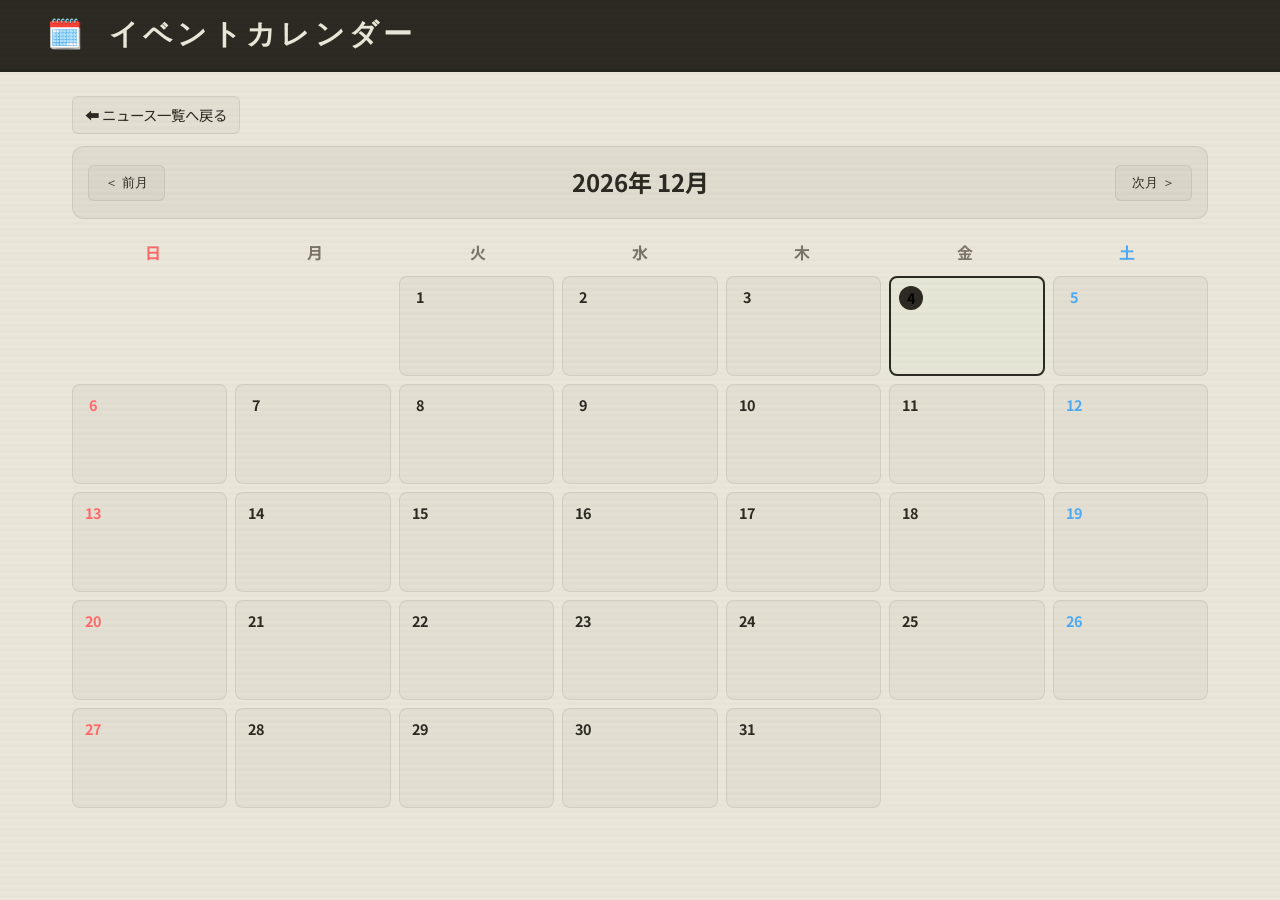
<file: docs/calendar.html>
<!DOCTYPE html>
<html lang="ja">

<head>
    <meta charset="UTF-8">
    <meta name="viewport" content="width=device-width, initial-scale=1.0">
    <title>イベントカレンダー - Game News Bot</title>
    <meta name="referrer" content="no-referrer">
    <link rel="icon" href="logo.png">
    <link rel="stylesheet" href="style.css">

    <style>
        /* Inline CSS placeholder for calendar-specific layout. 
       We will migrate this to style.css in the next step. */
    </style>
</head>

<body>
    <div class="bg-effects"></div>

    <!-- ===== TOP HEADER BAR ===== -->
    <header class="top-bar">
        <div class="top-bar-inner">
            <h1 class="logo">🗓️ イベントカレンダー</h1>

            <div class="header-actions" style="margin-left: auto; display: flex; align-items: center; gap: 15px;">
                <!-- Button moved to main column -->
            </div>
        </div>
    </header>

    <!-- ===== CALENDAR LAYOUT ===== -->
    <div class="layout" style="grid-template-columns: 1fr; max-width: 1200px; margin: 0 auto;">
        <main class="main-content">

            <div style="margin-bottom: 12px;">
                <a href="index.html" class="calendar-link-btn"
                    style="display: inline-flex; align-items: center; gap: 6px; text-decoration: none; background: var(--bg-card); border: 1px solid var(--border-light); padding: 6px 12px; border-radius: 6px; color: var(--text-primary); font-size: 0.9rem; transition: all 0.2s;">
                    ⬅️ ニュース一覧へ戻る
                </a>
            </div>

            <div class="calendar-controls"
                style="display: flex; justify-content: space-between; align-items: center; margin-bottom: 20px; padding: 15px; background: var(--bg-secondary); border-radius: 12px; border: 1px solid var(--border-light);">
                <button id="prev-month-btn"
                    style="background: var(--bg-card); border: 1px solid var(--border-light); color: var(--text-primary); padding: 8px 16px; border-radius: 6px; cursor: pointer; transition: 0.2s;">＜
                    前月</button>
                <h2 id="current-month-display" style="margin: 0; font-size: 1.5rem; color: var(--text-primary);">
                    読み込み中...</h2>
                <button id="next-month-btn"
                    style="background: var(--bg-card); border: 1px solid var(--border-light); color: var(--text-primary); padding: 8px 16px; border-radius: 6px; cursor: pointer; transition: 0.2s;">次月
                    ＞</button>
            </div>

            <div class="calendar-container">
                <!-- Weekday Headers -->
                <div class="calendar-weekdays"
                    style="display: grid; grid-template-columns: repeat(7, 1fr); text-align: center; font-weight: bold; margin-bottom: 10px; color: var(--text-muted);">
                    <div style="color: #ff6b6b">日</div>
                    <div>月</div>
                    <div>火</div>
                    <div>水</div>
                    <div>木</div>
                    <div>金</div>
                    <div style="color: #4dabf7">土</div>
                </div>

                <!-- The actual grid cells go here -->
                <div id="calendar-grid" class="calendar-grid"
                    style="display: grid; grid-template-columns: repeat(7, 1fr); gap: 8px; min-height: 500px;">
                    <!-- JS generated cells -->
                </div>
            </div>

        </main>
    </div>

    <script src="calendar.js"></script>
</body>

</html>
</file>
<file: docs/style.css>
/* =============================================================================
   Game News Bot — NieR:Automata UI × GameMakers structure
   3-column layout: left filters | main news | right events
   ============================================================================= */

@import url('https://fonts.googleapis.com/css2?family=JetBrains+Mono:wght@400;500;700&family=Noto+Sans+JP:wght@300;400;500;700&display=swap');

:root {
  --bg-primary: #eae6d9;
  --bg-secondary: #e0dcd0;
  --bg-card: rgba(60, 55, 42, 0.03);
  --bg-card-hover: rgba(60, 55, 42, 0.07);
  --border-main: rgba(60, 55, 42, 0.20);
  --border-light: rgba(60, 55, 42, 0.10);
  --text-primary: #2c2a22;
  --text-secondary: #4a4639;
  --text-muted: #7a7568;
  --text-dark: #eae6d9;
  --accent: #2c2a22;
  --cat-release: #b07840;
  --cat-sale: #8a7a20;
  --cat-update: #3a8850;
  --cat-tech: #2e7aaa;
  --cat-cg: #8a50a8;
  --cat-business: #a07040;
  --cat-industry: #2a8a80;
  --cat-esports: #b05040;
  --cat-other: #7a7568;
}

*,
*::before,
*::after {
  margin: 0;
  padding: 0;
  box-sizing: border-box;
}

html {
  scroll-behavior: smooth;
}

body {
  font-family: 'Noto Sans JP', sans-serif;
  background: var(--bg-primary);
  color: var(--text-primary);
  min-height: 100vh;
  line-height: 1.7;
  -webkit-font-smoothing: antialiased;
}

a {
  color: inherit;
  text-decoration: none;
}

/* Scan lines */
.bg-effects {
  position: fixed;
  inset: 0;
  pointer-events: none;
  z-index: 100;
}

.bg-effects::before {
  content: '';
  position: absolute;
  inset: 0;
  background: repeating-linear-gradient(0deg,
      transparent, transparent 3px,
      rgba(0, 0, 0, 0.012) 3px, rgba(0, 0, 0, 0.012) 6px);
}

/* =============================================================
   TOP HEADER BAR
   ============================================================= */
.top-bar {
  background: var(--text-primary);
  color: var(--text-dark);
  padding: 10px 0;
  border-bottom: 3px solid rgba(0, 0, 0, 0.15);
  overflow: hidden;
  position: relative;
  z-index: 10;
}

.top-bar-inner {
  max-width: 1400px;
  margin: 0 auto;
  padding: 0 32px;
  display: flex;
  align-items: center;
  gap: 16px;
  flex-wrap: wrap;
}

.logo-icon {
  width: 90px;
  height: 90px;
  border-radius: 50%;
  clip-path: circle(50%);
  object-fit: cover;
  object-position: center 30%;
  flex-shrink: 0;
  margin: 0 0 -30px 0;
}

.logo {
  font-family: 'JetBrains Mono', monospace;
  font-size: 1.8rem;
  font-weight: 700;
  letter-spacing: 0.15em;
  white-space: nowrap;
  margin: 0 15px;
  /* Adds space on both sides of GAME NEWS BOT */
}

.logo-sub {
  font-size: 0.78rem;
  font-weight: 700;
  opacity: 0.6;
}

.last-updated {
  margin-left: auto;
  font-family: 'JetBrains Mono', monospace;
  font-size: 0.72rem;
  font-weight: 700;
  opacity: 0.5;
  display: flex;
  align-items: center;
  gap: 6px;
}

.pulse-dot {
  width: 6px;
  height: 6px;
  background: var(--text-dark);
  animation: blink 1.5s step-end infinite;
}

@keyframes blink {

  0%,
  100% {
    opacity: 1
  }

  50% {
    opacity: 0
  }
}

/* =============================================================
   3-COLUMN LAYOUT
   ============================================================= */
.layout {
  max-width: 1400px;
  margin: 0 auto;
  padding: 24px 32px;
  display: grid;
  grid-template-columns: 200px 1fr 300px;
  gap: 28px;
  align-items: start;
}

/* =============================================================
   LEFT SIDEBAR — Category Nav
   ============================================================= */
.sidebar-left {
  position: sticky;
  top: 24px;
}

.nav-menu {
  display: flex;
  flex-direction: column;
  gap: 2px;
}

.filter-btn {
  display: flex;
  align-items: center;
  gap: 8px;
  padding: 10px 14px;
  border: none;
  background: transparent;
  color: var(--text-muted);
  font-size: 0.82rem;
  font-weight: 700;
  cursor: pointer;
  transition: all 0.15s ease;
  font-family: 'Noto Sans JP', sans-serif;
  text-align: left;
  border-left: 3px solid transparent;
}

.filter-btn:hover {
  color: var(--text-primary);
  background: var(--bg-card-hover);
}

.filter-btn.active {
  color: var(--text-primary);
  font-weight: 700;
  border-left-color: var(--text-primary);
  background: var(--bg-card-hover);
}

/* =============================================================
   MAIN CONTENT
   ============================================================= */
.main-content {
  min-width: 0;
}

/* Poem / Daily Report */
.poem-section {
  margin-bottom: 20px;
}

.poem-card {
  border: 1px solid var(--border-main);
  background: var(--bg-card);
}

.poem-label {
  padding: 8px 16px;
  border-bottom: 1px solid var(--border-light);
  font-family: 'JetBrains Mono', monospace;
  font-size: 0.72rem;
  font-weight: 700;
  color: var(--text-muted);
  letter-spacing: 0.1em;
}

.poem-text {
  padding: 14px 16px;
  font-size: 0.88rem;
  font-weight: 700;
  line-height: 1.8;
  color: var(--text-secondary);
  white-space: pre-wrap;
}

/* =============================================================
   FEATURED NEWS — prominent top stories
   ============================================================= */
.featured-section {
  margin-bottom: 28px;
}

.featured-title {
  font-family: 'JetBrains Mono', monospace;
  font-size: 0.85rem;
  font-weight: 700;
  color: var(--text-primary);
  letter-spacing: 0.08em;
  padding-bottom: 10px;
  border-bottom: 2px solid var(--text-primary);
  margin-bottom: 12px;
}

.featured-grid {
  display: grid;
  grid-template-columns: 1fr 1fr 1fr;
  gap: 12px;
}

.featured-card:nth-child(n+4) {
  display: none;
}

.featured-card {
  display: flex;
  flex-direction: column;
  gap: 0;
  border: 2px solid var(--border-main);
  background: var(--bg-card);
  text-decoration: none;
  color: inherit;
  transition: all 0.15s ease;
  overflow: hidden;
}

.featured-card:hover {
  border-color: var(--text-primary);
  background: var(--bg-card-hover);
  transform: translateY(-2px);
}

.featured-img {
  width: 100%;
  aspect-ratio: 16/9;
  overflow: hidden;
  background: var(--bg-secondary);
}

.featured-img img {
  width: 100%;
  height: 100%;
  object-fit: cover;
  display: block;
}

.featured-card-body {
  padding: 14px 16px;
  display: flex;
  flex-direction: column;
  gap: 8px;
}

.featured-badge {
  font-size: 0.7rem;
  font-weight: 700;
  color: var(--text-muted);
  letter-spacing: 0.03em;
}

.featured-card-title {
  font-size: 1rem;
  font-weight: 700;
  line-height: 1.5;
  color: var(--text-primary);
}

.featured-card-meta {
  display: flex;
  gap: 12px;
  font-size: 0.73rem;
  font-weight: 700;
  color: var(--text-muted);
}

/* --- News Section --- */
.news-section {
  display: flex;
  flex-direction: column;
  gap: 0;
}

/* Article thumbnail */
.article-thumb {
  flex-shrink: 0;
  width: 240px;
  height: 135px;
  overflow: hidden;
  background: var(--bg-secondary);
  border: 1px solid var(--border-light);
}

.article-thumb img {
  width: 100%;
  height: 100%;
  object-fit: cover;
  display: block;
  image-rendering: auto;
  transform: translateZ(0);
  -webkit-backface-visibility: hidden;
  backface-visibility: hidden;
}

/* Category Group */
.category-group {
  margin-bottom: 24px;
}

.category-group.hidden {
  display: none;
}

.category-header {
  display: flex;
  align-items: center;
  gap: 6px;
  padding: 10px 0;
  border-bottom: 2px solid var(--text-primary);
  margin-bottom: 0;
}

.category-icon {
  font-size: 1rem;
}

.category-name {
  font-size: 0.95rem;
  font-weight: 700;
  color: var(--text-primary);
}

.category-count {
  margin-left: auto;
  font-family: 'JetBrains Mono', monospace;
  font-size: 0.72rem;
  font-weight: 700;
  color: var(--text-muted);
}

/* Article Cards — horizontal rows */
.article-list {
  display: flex;
  flex-direction: column;
}

.article-card {
  display: flex;
  align-items: center;
  gap: 16px;
  padding: 14px 0;
  border-bottom: 1px solid var(--border-light);
  transition: background 0.12s;
  cursor: pointer;
}

.article-card:hover {
  background: var(--bg-card-hover);
  margin: 0 -12px;
  padding-left: 12px;
  padding-right: 12px;
}

.article-card.importance-high .article-title {
  font-weight: 700;
}

.article-info {
  flex: 1;
  min-width: 0;
}

.article-title {
  font-size: 0.92rem;
  font-weight: 700;
  color: var(--text-primary);
  line-height: 1.5;
  margin-bottom: 4px;
}

.article-meta {
  display: flex;
  align-items: center;
  gap: 14px;
  font-size: 0.76rem;
  font-weight: 700;
  color: var(--text-muted);
}

.article-source {
  font-weight: 700;
  color: var(--text-secondary);
}

.article-time {
  font-family: 'JetBrains Mono', monospace;
  font-size: 0.76rem;
  font-weight: 700;
}

.article-arrow {
  color: var(--text-muted);
  font-size: 0.8rem;
  font-weight: 700;
  flex-shrink: 0;
  transition: transform 0.15s;
}

.article-card:hover .article-arrow {
  transform: translateX(3px);
  color: var(--text-primary);
}

/* Source color badges */
.source-4gamer {
  color: var(--cat-release);
}

.source-automaton {
  color: var(--cat-update);
}

.source-ign {
  color: var(--cat-esports);
}

.source-famitsu {
  color: var(--cat-sale);
}

.source-gamemakers {
  color: var(--cat-tech);
}

.source-denfami {
  color: var(--cat-cg);
}

.source-unity {
  color: var(--cat-tech);
}

.source-cgworld {
  color: var(--cat-business);
}

.source-gamebiz {
  color: var(--text-muted);
}

/* Loading / Empty */
.loading-state,
.empty-state {
  text-align: center;
  padding: 60px 20px;
  color: var(--text-muted);
}

.loading-spinner {
  width: 20px;
  height: 20px;
  border: 2px solid var(--border-main);
  border-top-color: var(--text-primary);
  border-radius: 50%;
  animation: spin 0.8s linear infinite;
  margin: 0 auto 12px;
}

@keyframes spin {
  to {
    transform: rotate(360deg);
  }
}

.loading-text {
  font-size: 0.82rem;
  font-weight: 700;
}

.empty-icon {
  font-size: 1.5rem;
  margin-bottom: 10px;
}

.empty-text {
  font-size: 0.82rem;
  font-weight: 700;
}

/* =============================================================
   RIGHT SIDEBAR — Events Calendar Widget
   ============================================================= */
.sidebar-right {
  position: sticky;
  top: 24px;
}

.sidebar-title {
  font-family: 'JetBrains Mono', monospace;
  font-size: 0.82rem;
  font-weight: 700;
  color: var(--text-primary);
  letter-spacing: 0.08em;
  padding-bottom: 10px;
  border-bottom: 2px solid var(--text-primary);
  margin-bottom: 12px;
}

.events-calendar {
  display: flex;
  flex-direction: column;
  gap: 12px;
}

/* Month group — compact */
.cal-month {
  border: 1px solid var(--border-main);
  background: var(--bg-card);
}

.cal-month-header {
  display: flex;
  align-items: center;
  gap: 8px;
  padding: 8px 12px;
  background: var(--text-primary);
  color: var(--text-dark);
  font-family: 'JetBrains Mono', monospace;
  font-size: 0.78rem;
  font-weight: 700;
}

.cal-month-num {
  font-size: 1rem;
}

.cal-month-label {
  font-size: 0.72rem;
  font-weight: 700;
  opacity: 0.7;
}

.cal-event-count {
  margin-left: auto;
  font-size: 0.65rem;
  font-weight: 700;
  opacity: 0.5;
}

/* Compact event rows */
.cal-event-list {
  display: flex;
  flex-direction: column;
}

.cal-event {
  display: flex;
  align-items: flex-start;
  gap: 10px;
  padding: 8px 12px;
  border-bottom: 1px solid var(--border-light);
  text-decoration: none;
  color: inherit;
  transition: background 0.12s;
}

.cal-event:last-child {
  border-bottom: none;
}

.cal-event:hover {
  background: var(--bg-card-hover);
}

.cal-event.event-past {
  opacity: 0.35;
}

.cal-date {
  flex-shrink: 0;
  width: 36px;
  text-align: center;
}

.cal-date-day {
  font-family: 'JetBrains Mono', monospace;
  font-size: 1rem;
  font-weight: 700;
  color: var(--text-primary);
  line-height: 1.1;
}

.cal-date-weekday {
  font-family: 'JetBrains Mono', monospace;
  font-size: 0.6rem;
  color: var(--text-muted);
  font-weight: 700;
}

.cal-date-range {
  font-family: 'JetBrains Mono', monospace;
  font-size: 0.58rem;
  font-weight: 700;
  color: var(--text-muted);
}

.cal-event-info {
  flex: 1;
  min-width: 0;
}

.cal-event-name {
  font-size: 0.76rem;
  font-weight: 700;
  color: var(--text-primary);
  line-height: 1.3;
  margin-bottom: 2px;
}

.cal-event-detail {
  font-size: 0.65rem;
  font-weight: 700;
  color: var(--text-muted);
}

.cal-event-venue {
  display: block;
  overflow: hidden;
  text-overflow: ellipsis;
  white-space: nowrap;
}

.cal-countdown {
  flex-shrink: 0;
  font-family: 'JetBrains Mono', monospace;
  font-size: 0.6rem;
  font-weight: 700;
  padding: 2px 6px;
  white-space: nowrap;
  border: 1px solid;
  align-self: flex-start;
  margin-top: 2px;
}

.cal-countdown.upcoming {
  border-color: var(--border-main);
  color: var(--text-muted);
}

.cal-countdown.soon {
  border-color: var(--cat-sale);
  color: var(--cat-sale);
}

.cal-countdown.ongoing {
  border-color: var(--cat-update);
  color: var(--cat-update);
}

.cal-countdown.ended {
  border-color: var(--border-light);
  color: var(--text-muted);
}

.cal-tags {
  display: none;
}

/* hide tags in compact sidebar */
.cal-tag {
  display: none;
}

/* =============================================================
   FOOTER
   ============================================================= */
.site-footer {
  text-align: center;
  padding: 24px 0 40px;
  color: var(--text-muted);
  font-family: 'JetBrains Mono', monospace;
  font-size: 0.7rem;
  font-weight: 700;
  letter-spacing: 0.08em;
  border-top: 1px solid var(--border-main);
  margin-top: 40px;
}

/* =============================================================
   RESPONSIVE
   ============================================================= */
@media (max-width: 1100px) {
  .layout {
    grid-template-columns: 1fr 280px;
  }

  .sidebar-left {
    display: none;
  }
}

@media (max-width: 768px) {
  .layout {
    grid-template-columns: 1fr;
    padding: 16px;
    gap: 20px;
  }

  .sidebar-right {
    position: static;
  }

  .top-bar-inner {
    flex-direction: column;
    gap: 6px;
    padding: 0 16px;
  }

  .last-updated {
    margin-left: 0;
  }

  .article-card:hover {
    margin: 0;
    padding-left: 0;
    padding-right: 0;
  }

  .featured-grid {
    grid-template-columns: 1fr;
  }
}

/* =========================================
   STG EASTER EGG MODE
========================================= */

#stg-trigger {
  position: fixed;
  bottom: 20px;
  left: 20px;
  width: 40px;
  height: 40px;
  border-radius: 50%;
  border: 1px solid var(--border-color);
  background: transparent;
  color: var(--text-muted);
  font-size: 1.2rem;
  cursor: pointer;
  z-index: 1000;
  opacity: 0.3;
  transition: all 0.3s;
  display: flex;
  align-items: center;
  justify-content: center;
}

#stg-trigger:hover {
  opacity: 1;
  background: var(--text-primary);
  color: var(--bg-color);
  box-shadow: 0 0 10px rgba(0, 0, 0, 0.5);
}

/* Base changes when STG is active */
body.stg-mode {
  overflow: hidden;
  /* Prevent scrolling */
  user-select: none;
}

body.stg-mode .sidebar-left,
body.stg-mode .sidebar-right,
body.stg-mode .top-bar,
body.stg-mode .site-footer {
  opacity: 0.1;
  /* Dim non-game elements */
  pointer-events: none;
  transition: opacity 1s;
}

body.stg-mode #news-container {
  /* Provide a clean backdrop for the game */
  max-width: 100%;
}

/* Intro Fade Out Animation */
.stg-fade-out {
  opacity: 0 !important;
  transform: scale(0.9) translateY(-10px);
  transition: opacity 0.5s ease-out, transform 0.5s ease-out !important;
  pointer-events: none;
}

/* Enemy Articles */
body.stg-mode .article-card,
body.stg-mode .featured-card,
body.stg-mode .stg-enemy {
  position: absolute;
  z-index: 100;
  transition: none;
  /* JS handles movement */
  box-shadow: 0 0 15px rgba(255, 0, 0, 0.4);
  border-color: #ff4444;
  background: var(--bg-primary);
  white-space: nowrap;
}

/* Destroyed state */
.stg-destroyed {
  opacity: 0 !important;
  pointer-events: none;
  transform: scale(0.5);
  transition: opacity 0.2s, transform 0.2s !important;
}

/* Player Pod */
#stg-player {
  position: fixed;
  z-index: 999;
  width: 32px;
  height: 40px;
  background: #2b2b2b;
  border: 2px solid #eae6d9;
  border-radius: 4px;
  pointer-events: none;
  transform: translate(-50%, -50%);
  display: flex;
  justify-content: center;
  align-items: center;
  box-shadow: 0 0 8px rgba(0, 0, 0, 0.8);
  transition: transform 0.2s, box-shadow 0.2s;
}

#stg-player.clickable {
  pointer-events: auto;
  cursor: pointer;
  box-shadow: 0 0 15px #ff4444;
  animation: stg-spawn-float 2s ease-in-out infinite alternate;
}

#stg-player.clickable:hover {
  transform: translate(-50%, -50%) scale(1.2);
  box-shadow: 0 0 25px #ff4444;
}

@keyframes stg-spawn-float {
  0% {
    transform: translate(-50%, -50%) translateY(0);
  }

  100% {
    transform: translate(-50%, -50%) translateY(-10px);
  }
}

#stg-player::before {
  content: '';
  width: 12px;
  height: 12px;
  background: #ff4444;
  border-radius: 50%;
  animation: pulse-red 1s infinite alternate;
}

/* Bullet */
.stg-bullet {
  position: fixed;
  z-index: 998;
  width: 6px;
  height: 20px;
  background: #ffcc00;
  border-radius: 3px;
  pointer-events: none;
  box-shadow: 0 0 5px #ffcc00;
}

/* UI Overlay */
#stg-ui {
  position: fixed;
  top: 20px;
  right: 20px;
  z-index: 1000;
  font-family: 'JetBrains Mono', monospace;
  font-size: 1.5rem;
  color: #ff4444;
  text-shadow: 0 0 5px rgba(255, 0, 0, 0.5);
  pointer-events: none;
  text-align: right;
}

#stg-ui .score-label {
  font-size: 1rem;
  color: var(--text-primary);
}

/* Explosion Particles */
.stg-particle {
  position: fixed;
  z-index: 997;
  width: 8px;
  height: 8px;
  background: #ff4444;
  border-radius: 50%;
  pointer-events: none;
  animation: stg-explode 0.5s forwards ease-out;
}

@keyframes stg-explode {
  0% {
    transform: scale(1);
    opacity: 1;
  }

  100% {
    transform: scale(3) translate(var(--dx), var(--dy));
    opacity: 0;
  }
}

@keyframes pulse-red {
  0% {
    box-shadow: 0 0 2px #ff4444;
  }

  100% {
    box-shadow: 0 0 8px #ff4444;
  }
}

/* STG Result Screen */
.stg-result {
  position: fixed;
  top: 50%;
  left: 50%;
  transform: translate(-50%, -50%);
  background: rgba(0, 0, 0, 0.9);
  border: 4px solid #eae6d9;
  padding: 40px 60px;
  text-align: center;
  z-index: 99999;
  color: #eae6d9;
  font-family: 'JetBrains Mono', monospace;
  box-shadow: 0 0 30px rgba(255, 68, 68, 0.5);
  animation: stg-result-fade-in 0.5s ease-out forwards;
}

.stg-result h1 {
  color: #ff4444;
  margin-top: 0;
  margin-bottom: 20px;
  font-size: 2.5rem;
  letter-spacing: 2px;
}

.stg-result p {
  font-size: 2rem;
  margin: 10px 0;
}

@keyframes stg-result-fade-in {
  from {
    opacity: 0;
    transform: translate(-50%, -40%);
  }

  to {
    opacity: 1;
    transform: translate(-50%, -50%);
  }
}

/* =============================================================
   MOBILE RESPONSIVENESS
   ============================================================= */
@media (max-width: 768px) {
  .top-bar-inner {
    padding: 0 16px;
    justify-content: center;
    gap: 10px;
  }

  .logo-icon {
    width: 50px;
    height: 50px;
    margin: 0;
    /* Removes negative margin pushing it out of bounds */
  }

  .logo {
    font-size: 1.3rem;
    margin: 0;
  }

  .logo-sub {
    font-size: 0.65rem;
  }

  .last-updated {
    margin: 0;
    width: 100%;
    justify-content: center;
    padding-bottom: 5px;
  }

  .layout {
    grid-template-columns: 1fr;
    padding: 12px;
    gap: 20px;
  }

  .sidebar-left,
  .sidebar-right {
    position: static;
    /* Removes sticky on mobile */
  }

  .article-thumb {
    width: 120px;
    height: 68px;
  }
}

/* ========================================================================= */
/*                              EVENT CALENDAR UI                            */
/* ========================================================================= */

.calendar-grid {
  display: grid;
  grid-template-columns: repeat(7, minmax(0, 1fr));
  gap: 8px;
  min-height: 600px;
}

.calendar-day {
  background: var(--bg-card);
  border: 1px solid var(--border-light);
  border-radius: 8px;
  padding: 8px;
  display: flex;
  flex-direction: column;
  transition: border-color 0.2s, box-shadow 0.2s;
  min-height: 100px;
  min-width: 0;
}

.calendar-day.empty {
  background: transparent;
  border: none;
}

.calendar-day:not(.empty):hover {
  border-color: var(--accent-light);
  box-shadow: 0 4px 12px rgba(0, 0, 0, 0.4);
}

.calendar-date-header {
  display: flex;
  justify-content: space-between;
  align-items: center;
  margin-bottom: 8px;
  font-size: 0.9rem;
}

.calendar-date-number {
  font-weight: 700;
  color: var(--text-primary);
  width: 24px;
  height: 24px;
  display: flex;
  align-items: center;
  justify-content: center;
  border-radius: 50%;
}

/* Weekend highlighting */
.calendar-day.is-sunday .calendar-date-number {
  color: #ff6b6b;
  /* Soft red */
}

.calendar-day.is-saturday .calendar-date-number {
  color: #4dabf7;
  /* Soft blue */
}

/* Today highlight */
.calendar-day.is-today {
  border: 2px solid var(--accent);
  background: rgba(140, 233, 154, 0.05);
  /* Slight tint of accent color */
}

.calendar-day.is-today .calendar-date-number {
  background: var(--accent);
  color: #000;
}

/* Japanese Holiday highlight */
.calendar-day.is-holiday .calendar-date-number {
  color: #ff6b6b;
}

.holiday-name {
  font-size: 0.65rem;
  color: #ff6b6b;
  font-weight: bold;
}

.calendar-events-list {
  display: flex;
  flex-direction: column;
  gap: 4px;
  flex-grow: 1;
}

.calendar-event-pill {
  font-size: 0.75rem;
  padding: 4px 6px;
  border-radius: 4px;
  color: #fff;
  text-decoration: none;
  background: #3a3a40;
  border-left: 3px solid #666;
  display: flex;
  flex-direction: column;
  transition: filter 0.2s;
  position: relative;
  min-width: 0;
}

.calendar-event-pill:hover {
  filter: brightness(1.2);
}

.calendar-event-pill .event-title {
  font-weight: 600;
  white-space: normal;
  word-break: break-word;
  display: block;
  width: 100%;
  line-height: 1.3;
}

/* Tooltip styling */
.calendar-tooltip {
  display: none;
  position: absolute;
  bottom: 100%;
  left: 50%;
  transform: translateX(-50%);
  background: var(--bg-secondary);
  border: 1px solid var(--border-light);
  box-shadow: 0 4px 15px rgba(0, 0, 0, 0.8);
  padding: 10px;
  border-radius: 6px;
  z-index: 100;
  width: max-content;
  max-width: 250px;
  pointer-events: none;
  color: var(--text-primary);
  white-space: normal;
  font-size: 0.75rem;
  margin-bottom: 5px;
}

.calendar-event-pill:hover .calendar-tooltip {
  display: flex;
  flex-direction: column;
}

.tooltip-title {
  font-weight: bold;
  font-size: 0.85rem;
  margin-bottom: 5px;
  color: var(--accent);
}

.tooltip-date,
.tooltip-location {
  color: var(--text-muted);
  margin-bottom: 3px;
  font-size: 0.7rem;
}

.tooltip-desc {
  margin-top: 6px;
  padding-top: 6px;
  border-top: 1px solid var(--border-light);
  line-height: 1.4;
}

.calendar-event-pill .event-time {
  font-size: 0.6rem;
  opacity: 0.8;
}

/* Dynamic event tag styling (Reusing event list colors) */
.calendar-event-pill.tag-presentation {
  background: rgba(24, 100, 171, 0.7);
  /* Dark saturated blue */
  border-left-color: #4dabf7;
}

.calendar-event-pill.tag-esports {
  background: rgba(217, 72, 15, 0.7);
  /* Dark saturated orange */
  border-left-color: #ff922b;
}

.calendar-event-pill.tag-sale {
  background: rgba(230, 119, 0, 0.7);
  /* Dark saturated yellow/olive */
  border-left-color: #ffd43b;
}

.calendar-event-pill.tag-release {
  background: rgba(43, 138, 62, 0.7);
  /* Dark saturated green */
  border-left-color: #51cf66;
}

.calendar-event-pill.tag-gaming {
  background: rgba(8, 127, 91, 0.7);
  /* Dark saturated teal */
  border-left-color: var(--accent);
}
</file>
